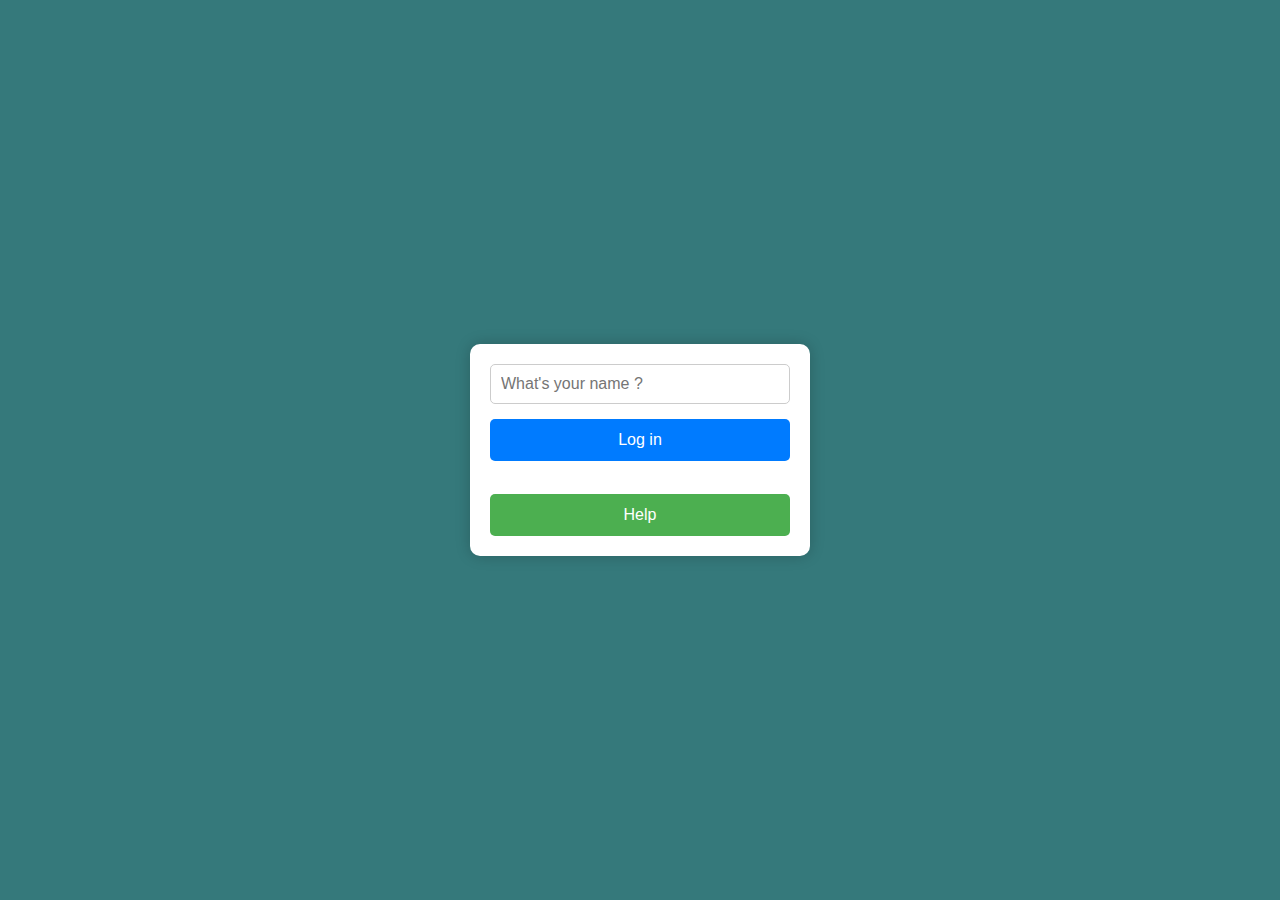
<file: index.html>
<!DOCTYPE html>
<html lang="en">
<head>
    <meta charset="UTF-8">
    <meta name="viewport" content="width=device-width, initial-scale=1.0">
    <title>Centered Form</title>
    <link rel="stylesheet" href="index.css">
</head>
<body>
    
    <div class="container">
        <input type="text" id="username" placeholder="What's your name ?">
        <button id="LogInButton" onclick="login()">Log in</button>
        <br><br>
        <button id="goToPage2" class="button">Help</button>
    </div>
    <script src="index.js"></script>


</body>
</html>
</file>
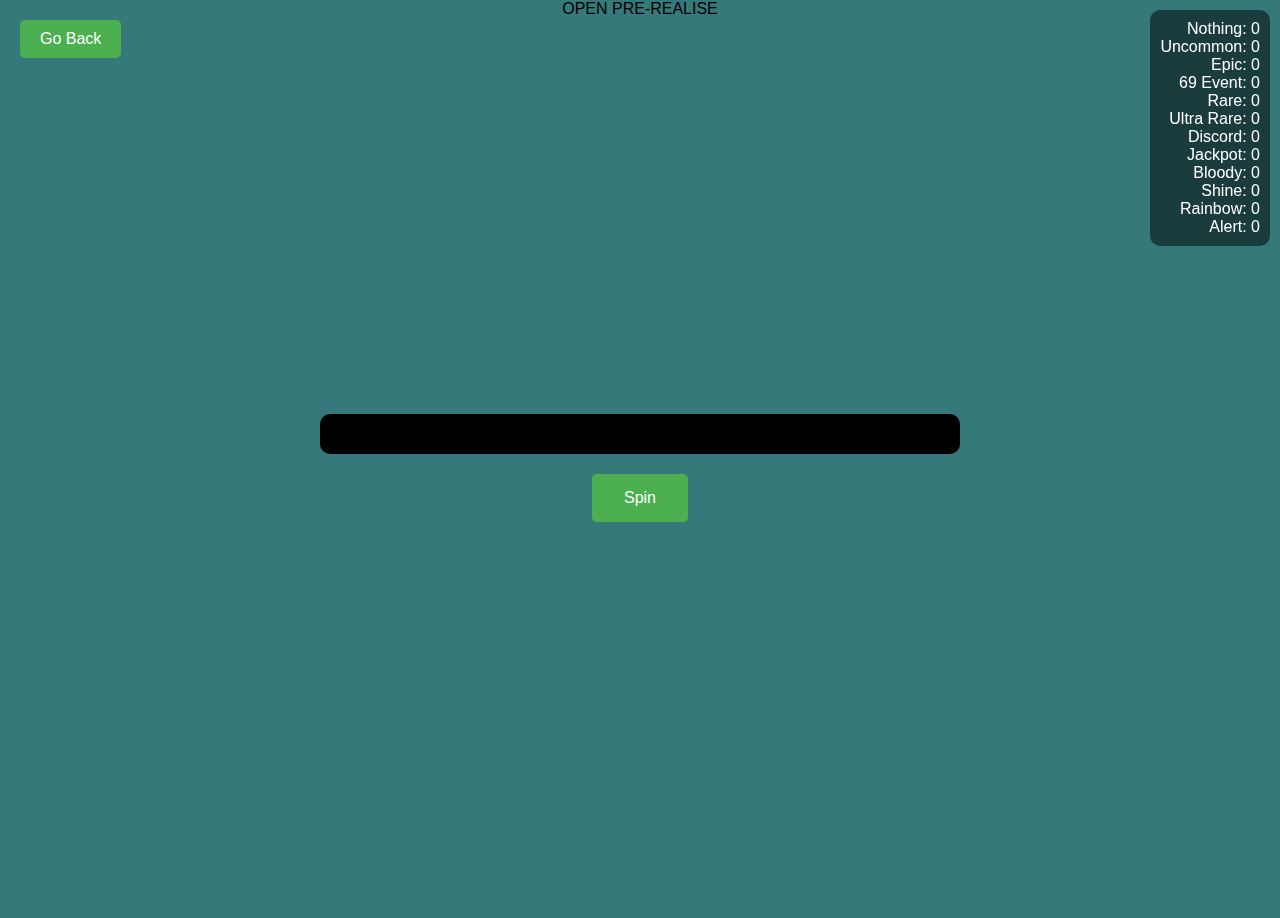
<file: BaBaBaBaBIndex.html>
<!DOCTYPE html>
<html lang="en">
<head>
    <meta charset="UTF-8">
    <meta name="viewport" content="width=device-width, initial-scale=1.0">
    <title>RNG Events</title>
    <link rel="stylesheet" href="Translateindex.css">
</head>
<body>
    <center><PRE-REALISE>OPEN PRE-REALISE</PRE-REALISE></center>
    <!-- Add this div to your HTML -->
<div id="chance-message" class="hidden">Chances for special events are increased by x2.0!</div>

    <div id="container">
        <div id="event-name-container">
            <div id="event-name"></div>
        </div>
        <button id="rng-button">Spin</button>
        <div id="event-counters">
            Nothing: 0<br>
            Uncommon: 0<br>
            Epic: 0<br>
            69 Event: 0<br>
            Rare: 0<br>
            Ultra Rare: 0<br>
            Discord: 0<br>
            Jackpot: 0<br>
            Bloody: 0<br>
            Shine: 0<br>
            Rainbow: 0<br>
            Alert: 0
        </div>
        
    </div>
    <div class="container">
        <button id="goBackButton" onclick="goBack()">Go Back</button>
    </div>
    
    <script src="Translateindex.js"></script>
</body>
</html>
</file>
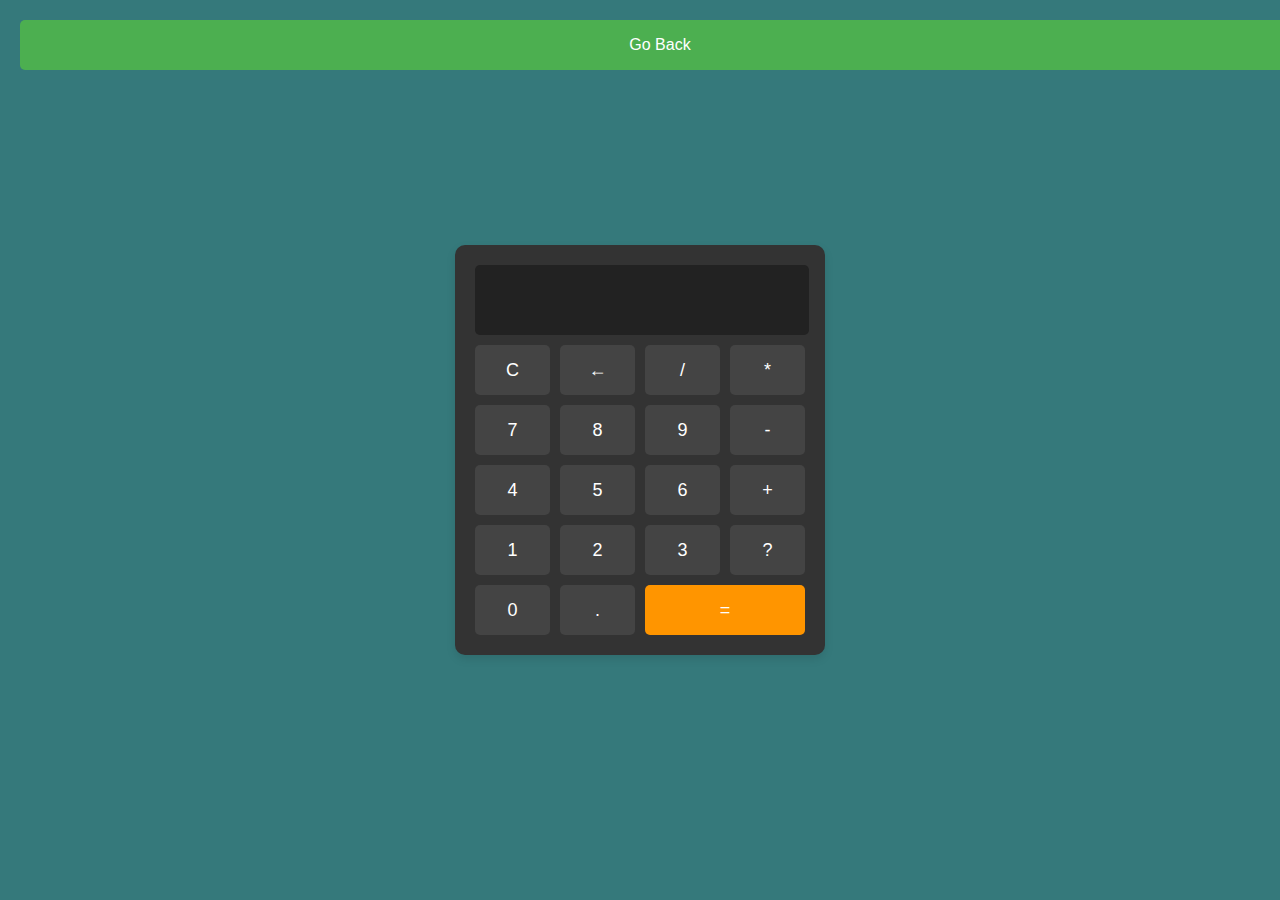
<file: BaBaBaBindex.html>
<!DOCTYPE html>
<html lang="en">
<head>
    <meta charset="UTF-8">
    <meta name="viewport" content="width=device-width, initial-scale=1.0">
    <title>Simple Calculator</title>
    <link rel="stylesheet" href="BaBaBaBindex.css">
</head>
<body>
    <div class="calculator">
        <input type="text" id="display" disabled>
        <div class="buttons">
            <button onclick="clearDisplay()">C</button>
            <button onclick="deleteLast()">←</button>
            <button onclick="appendValue('/')">/</button>
            <button onclick="appendValue('*')">*</button>
            <button onclick="appendValue('7')">7</button>
            <button onclick="appendValue('8')">8</button>
            <button onclick="appendValue('9')">9</button>
            <button onclick="appendValue('-')">-</button>
            <button onclick="appendValue('4')">4</button>
            <button onclick="appendValue('5')">5</button>
            <button onclick="appendValue('6')">6</button>
            <button onclick="appendValue('+')">+</button>
            <button onclick="appendValue('1')">1</button>
            <button onclick="appendValue('2')">2</button>
            <button onclick="appendValue('3')">3</button>
            <button onclick="appendRandomNumber()">?</button> <!-- New random number button -->
            <button onclick="appendValue('0')">0</button>
            <button onclick="appendValue('.')">.</button>
            <button onclick="calculateResult()" class="equals">=</button>

        </div>
    </div>

    <div class="container">
        <button id="goBackButton" onclick="goBack()">Go Back</button>
    </div>
    <script src="BaBaBaBindex.js"></script>
</body>
</html>
</file>
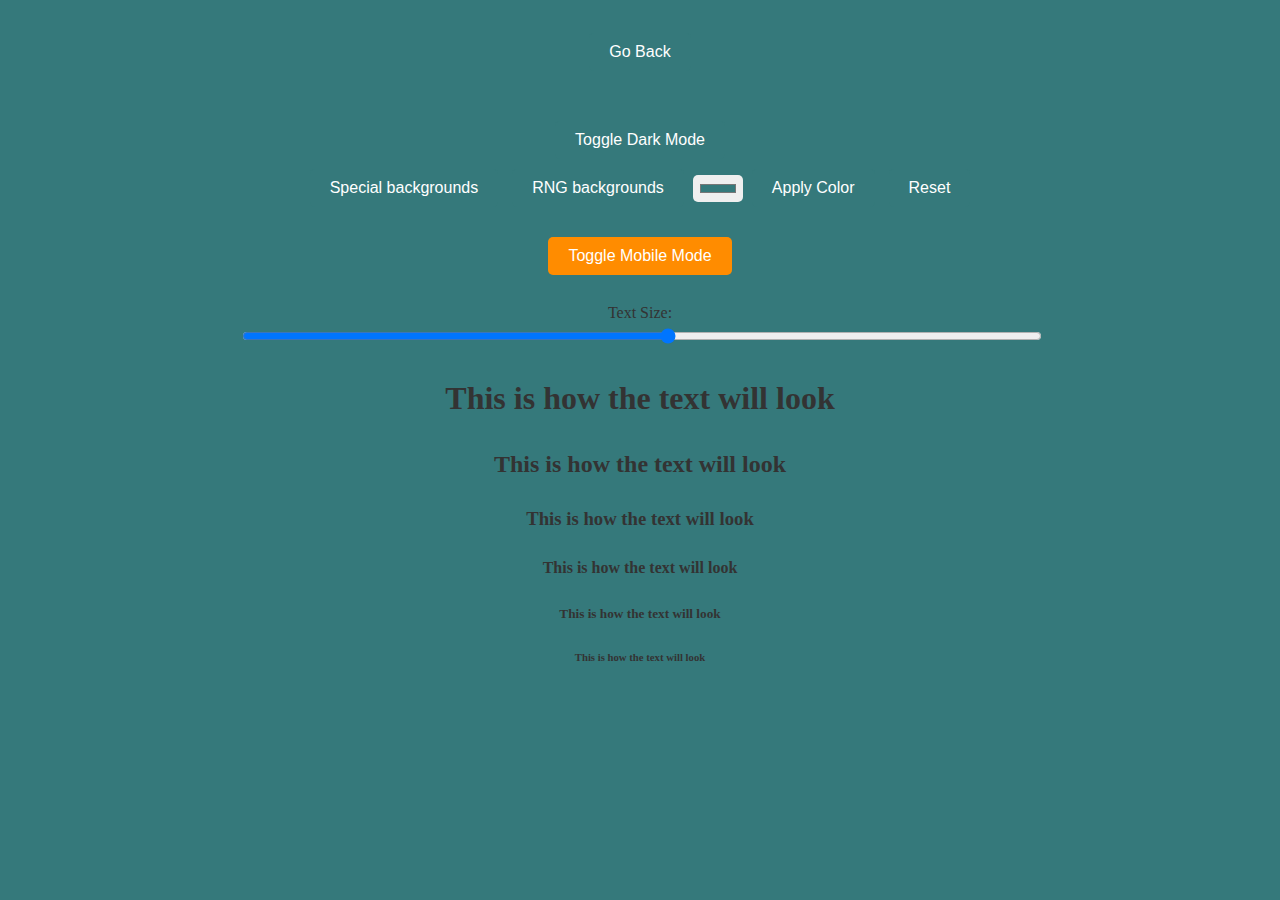
<file: babank.html>
<!DOCTYPE html>
<html lang="en">
<head>
    <meta charset="UTF-8">
    <meta name="viewport" content="width=device-width, initial-scale=1.0">
    <title>Dark/Light Mode Toggle</title>
    <link rel="stylesheet" href="babank.css">
</head>
<body>
    <div class="container">
        <button id="goBackButton" onclick="goBack()">Go Back</button>
    </div>
    <div class="container">
        <div id="buttonContainer">
            <button id="toggleButton">Toggle Dark Mode</button>
            <div id="colorControls">
                <button id="goBackButton1" onclick="goBack1()">Special backgrounds</button>
                <button id="goBackButton2" onclick="goBack2()">RNG backgrounds</button>
                <input type="color" id="colorPicker" value="#35797b">
                <button id="applyColorButton">Apply Color</button>
                <button id="resetBackground">Reset</button>

            </div>
            <div id="mobileModeBox">
                <button id="mobileModeButton">Toggle Mobile Mode</button>
            </div>
            <div id="textSizeControls">
                <label id="textSizeLabel" for="textSizeRange">Text Size:</label>
                <input type="range" id="textSizeRange" min="0" max="30" step="1" value="15">
            </div>
        </div>
        <h1>This is how the text will look</h1>
        <h2>This is how the text will look</h2>
        <h3>This is how the text will look</h3>
        <h4>This is how the text will look</h4>
        <h5>This is how the text will look</h5>
        <h6>This is how the text will look</h6>
    </div>
    <script src="babank.js"></script>
</body>
</html>
</file>
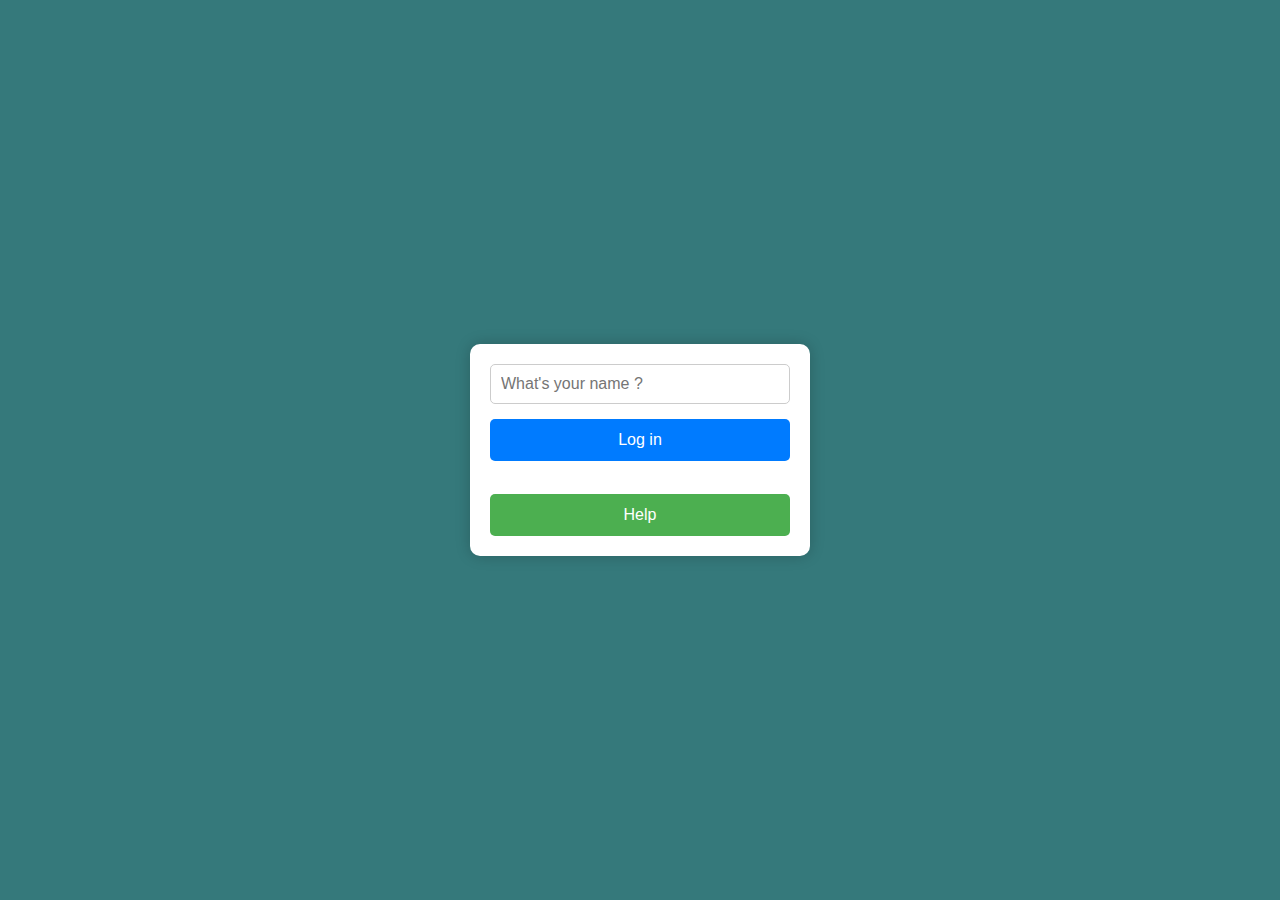
<file: bank.html>
<!DOCTYPE html>
<html lang="en">
<head>
    <meta charset="UTF-8">
    <meta name="viewport" content="width=device-width, initial-scale=1.0">
    <title>Document</title>
    <link rel="stylesheet" href="bank.css">
    
</head>
<body dir="rtl">
    <div class="container">
       <button id="goBackButton" onclick="goBack2()">setings</button>
    </div>
<center><h1 id="title"">Welcome</h1></center>
<br><br><br><br>
    <button id="openPageButton">
        <img src="download.png" alt="">
    </button>
    <button id="openPageButton1">
        <img src="baba.jpg" alt="">
    </button>
    <button id="openPageButton2">
        <img src="Screenshot 2024-08-10 123930.png" alt="">
    </button>
    <button id="openPageButton3">
        <img src="Screenshot 2024-08-11 133654.png" alt="">
    </button>
    <script src="bank.js"></script>
</body>
</html>
</file>
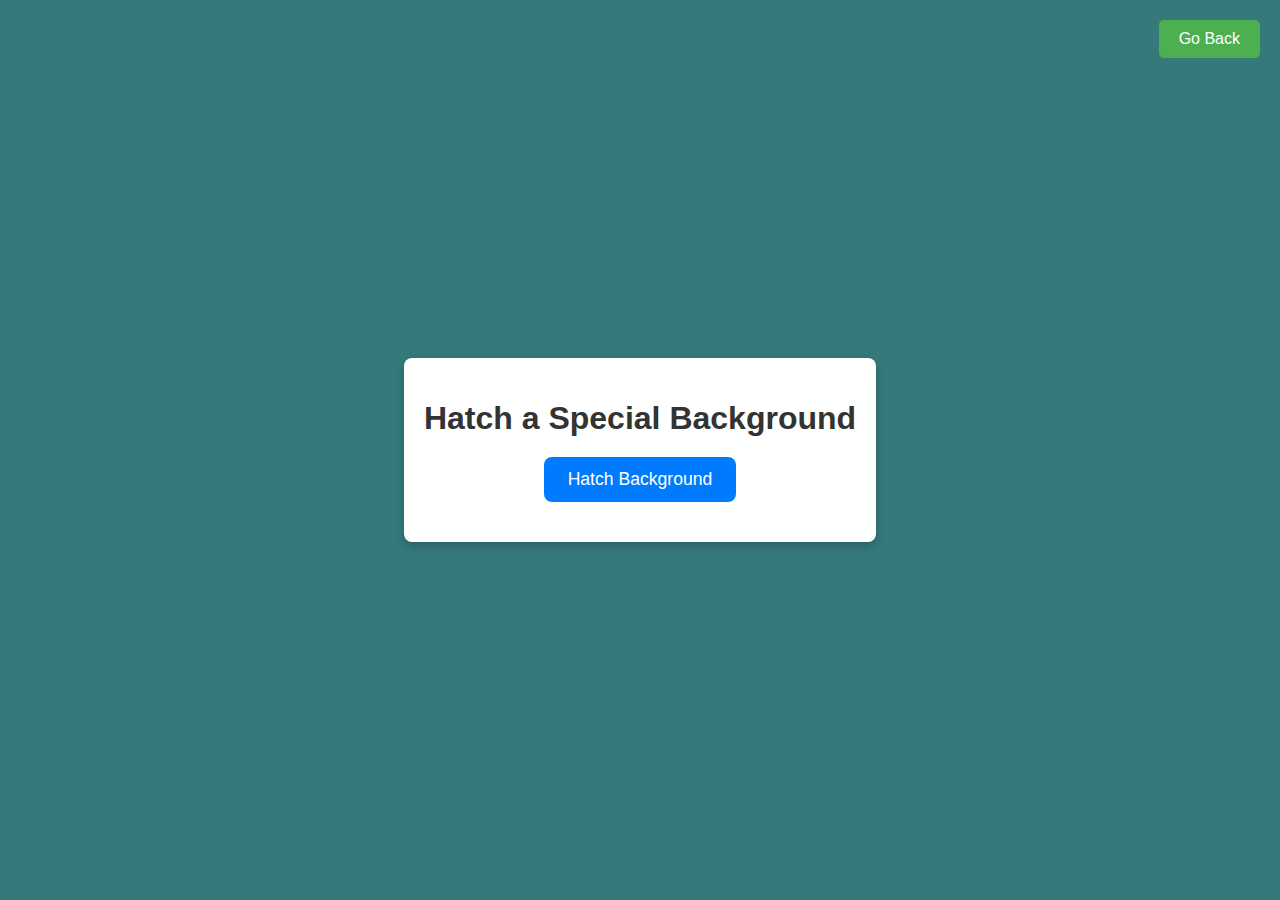
<file: BHG.html>
<!DOCTYPE html>
<html lang="en">
<head>
    <meta charset="UTF-8">
    <meta name="viewport" content="width=device-width, initial-scale=1.0">
    <title>Hatch a Special Background</title>
    <link rel="stylesheet" href="BHG.css">
</head>
<body>
    <div class="container">
        <h1>Hatch a Special Background</h1>
        <button id="hatchButton">Hatch Background</button>
        <p id="resultMessage"></p>
    </div>
<audio id="WOW" src="Wow.mp3"></audio>
<audio id="Lick" src="lick.mp3"></audio>
<button id="goBackButton" onclick="goBack()">Go Back</button>
    <script src="BHG.js"></script>
</body>
</html>
</file>
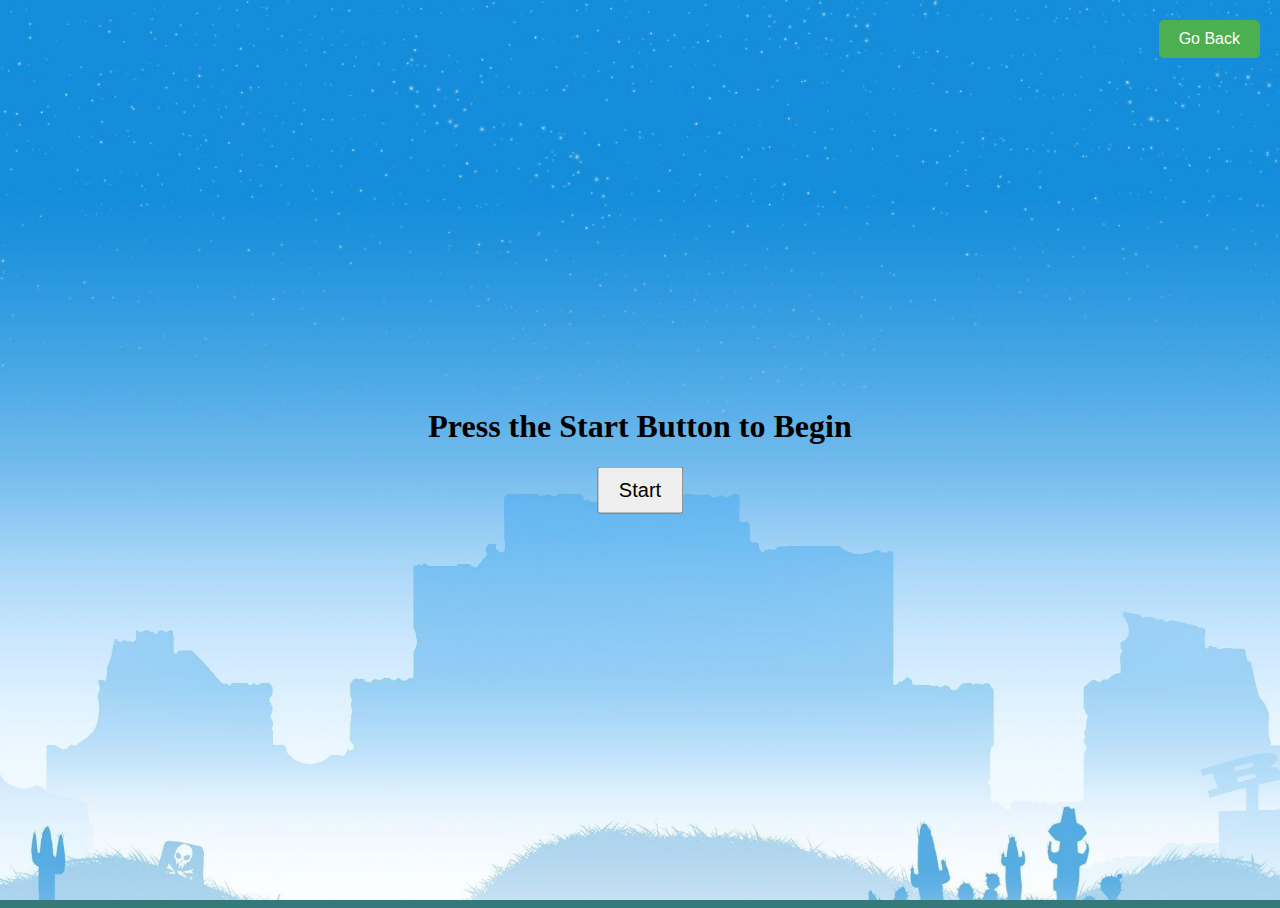
<file: BIBIBIndex.html>
<!DOCTYPE html>
<html lang="en">
    <head>
        <meta charset="UTF-8" />
        <meta name="viewport" content="width=device-width, initial-scale=1.0" />
        <title>Game Start</title>
        <link rel="stylesheet" href="BIBIBIndex.css" />
    </head>
    <body>
        <div id="startMenu">
            <h1>Press the Start Button to Begin</h1>
            <button id="startButton">Start</button>
        </div>

        <h1 id="scoreId"></h1>
        <img src="player.png" id="player" />
        <img src="car.webp" id="enemy" />
        
        <!-- Added Jump Button -->
       <center><button id="jumpButton">Jump/space</button></center> 

        <div id="floor"></div>

        <script src="BIBIBIndex.js"></script>

        <div class="container">
            <button id="goBackButton" onclick="goBack()">Go Back</button>
        </div>
    </body>
</html>
</file>
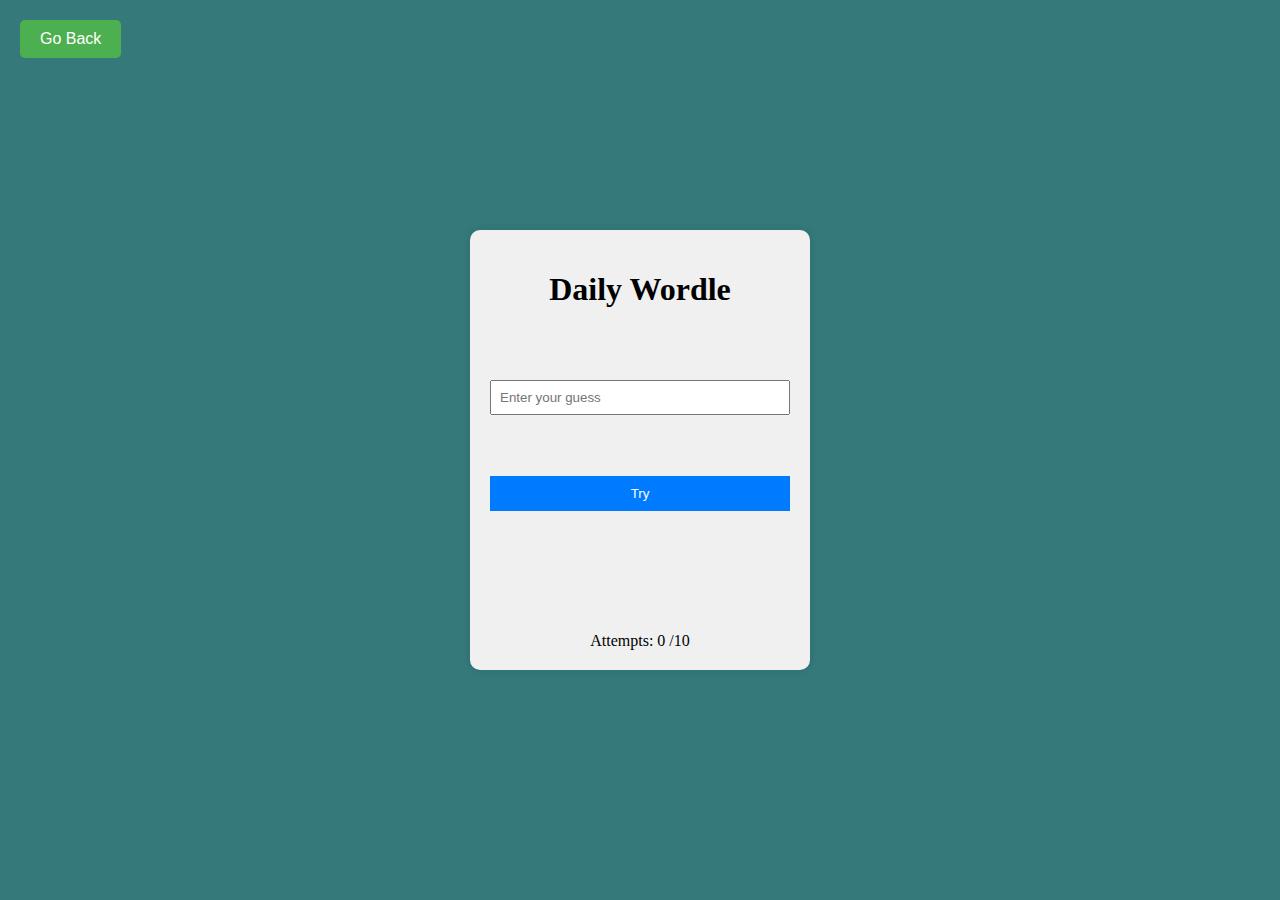
<file: bindex.html>
<!DOCTYPE html>
<html lang="en">
    <head>
        <meta charset="UTF-8" />
        <meta name="viewport" content="width=device-width, initial-scale=1.0" />
        <title>Daily Wordle</title>
        <link rel="stylesheet" href="hello.css" />
    </head>
    <body>

        <div class="container">
            <h1>Daily Wordle</h1>
            <input type="text" placeholder="Enter your guess" id="wordId" />
            <button onclick="guess()" id="TRY">Try</button>
            <div id="container"></div>
            <div id="attempts">Attempts: 0 /10 </div>
        </div>
        <audio id="guessSound" src="mech-keyboard-02-102918.mp3"></audio>
        <audio id="guessSoundLoose" src="8-bit-video-game-lose-sound-version-1-145828.mp3"></audio>
        <audio id="guessSoundWin" src="brass-fanfare-with-timpani-and-winchimes-reverberated-146260.mp3"></audio>
        

        <div class="ccontainer">
            <button id="goBackButton" onclick="goBack()">Go Back</button>
        </div>
        
        <script src="whatever.js"></script>
    </body>
</html>
</file>
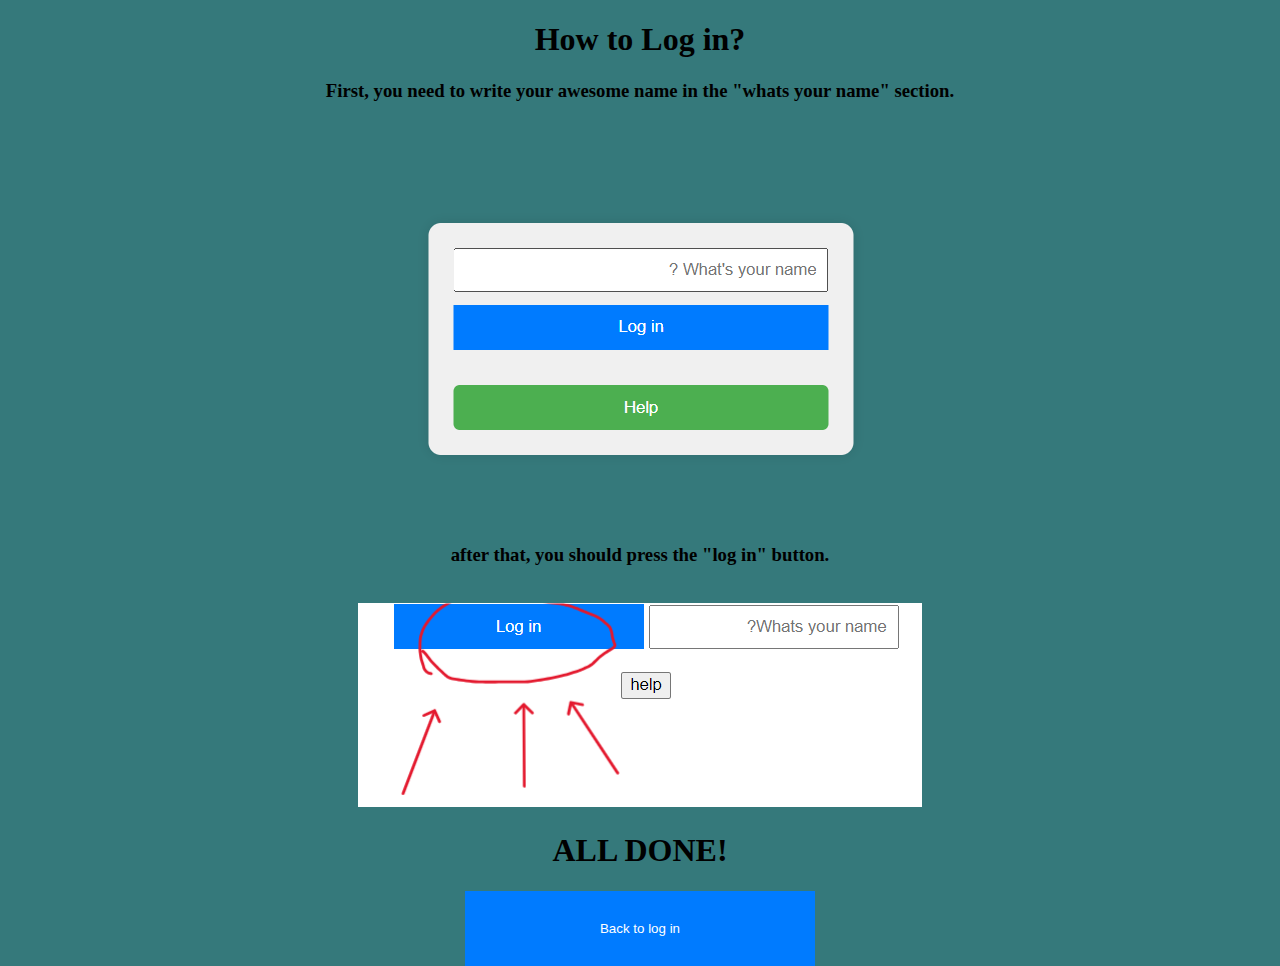
<file: page2.html>
<!DOCTYPE html>
<html lang="en">
<head>
    <meta charset="UTF-8">
    <meta name="viewport" content="width=device-width, initial-scale=1.0">
    <title>Guide</title>
    <link rel="stylesheet" href="glichfix1.css">
</head>
<body>
    <center>
<h1 id="WELCOMEGUIDE">How to Log in?</h1>
<h3>First, you need to write your awesome name in the "whats your name" section.</h3>
<br>
<img src="Screenshot 2024-08-09 133734.png" alt="">
<br> 
<h3>after that, you should press the "log in" button.</h3>
<br>
<img src="Screenshot 2024-07-26 1392447.png" alt="">
<h1 >ALL DONE!</h1>
<button id="backToPage1" class="button">Back to log in</button>         
    </center>

     



    <script src="index.js"></script>
</body>
</html>
</file>
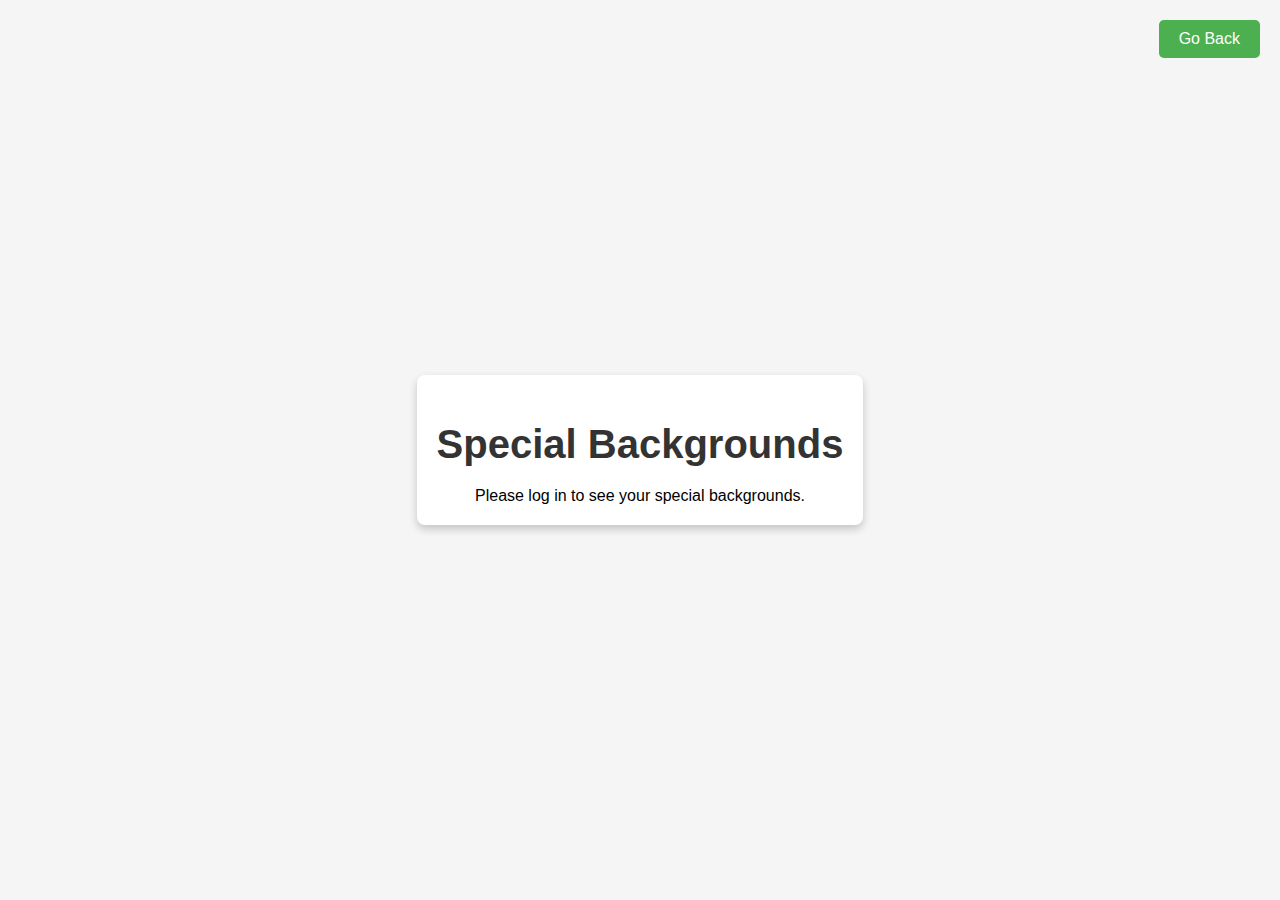
<file: SBP.html>
<!DOCTYPE html>
<html lang="en">
<head>
    <meta charset="UTF-8">
    <meta name="viewport" content="width=device-width, initial-scale=1.0">
    <title>Select a Special Background</title>
    <link rel="stylesheet" href="SBP.css">
</head>
<body>
    <div class="container">
        <h1>Special Backgrounds</h1>
        <div id="backgroundsContainer"></div>
    </div>
    <button id="goBackButton" onclick="goBack()">Go Back</button>

    <script src="SBP.js"></script>
</body>
</html>
</file>
<file: index.css>
/* Centered Container */
.container {
  width: 300px;
  padding: 20px;
  margin: auto;
  background-color: #ffffff; /* White background for better contrast */
  border-radius: 10px; /* Rounded corners */
  box-shadow: 0 0 15px rgba(0, 0, 0, 0.2); /* Slightly deeper shadow for more depth */
  position: absolute;
  top: 50%;
  left: 50%;
  transform: translate(-50%, -50%);
  text-align: center; /* Center the text and elements */
}

/* Style for input field */
input[type="text"] {
  width: 100%;  /* Make the input field take full width */
  padding: 10px; 
  border: 1px solid #ccc; /* Light border */
  border-radius: 5px; /* Rounded corners */
  margin-bottom: 15px; /* Space between input and button */
  box-sizing: border-box;
  font-size: 16px; /* Larger font size for better readability */
}

/* Style for button */
#LogInButton {
  width: 100%;  /* Make the button take full width */
  padding: 12px; 
  border: none; 
  background-color: #007bff; /* Primary blue color */
  color: white; 
  cursor: pointer; 
  border-radius: 5px; /* Rounded corners */
  font-size: 16px; /* Larger font size for better readability */
  transition: background-color 0.3s ease; /* Smooth transition for hover effect */
}

/* Hover effect for the button */
#LogInButton:hover {
  background-color: #0056b3; /* Darker blue on hover */
}

/* Additional button styling */
#goToPage2 {
  background-color: #4CAF50; /* Green */
  border: none;
  color: white;
  padding: 12px;
  width: 100%;  /* Make the button take full width */
  cursor: pointer;
  border-radius: 5px; /* Rounded corners */
  margin-top: 15px; /* Space between the two buttons */
  font-size: 16px; /* Larger font size for better readability */
  transition: background-color 0.3s ease; /* Smooth transition for hover effect */
}

#goToPage2:hover {
  background-color: #45a049; /* Slightly darker green on hover */
}

body {
  background-color: #35797b; /* Page background */
  margin: 0; /* Remove default margin */
  height: 100vh; /* Ensure the body takes full height of the viewport */
  display: flex;
  justify-content: center;
  align-items: center;
}
</file>
<file: Translateindex.css>
body {
    font-family: Arial, sans-serif;
    text-align: center;
    margin: 0;
    padding: 0;
    background-color: #35797b;
    overflow: hidden;
}

#container {
    display: flex;
    flex-direction: column;
    justify-content: center;
    align-items: center;
    height: 100vh;
    width: 100vw;
}

#event-name-container {
    background-color: black;
    color: white;
    padding: 20px;
    border-radius: 10px;
    margin-bottom: 20px;
    width: 80%;
    max-width: 600px;
    text-align: center;
}

#rng-button {
    background-color: #4CAF50;
    color: white;
    padding: 15px 32px;
    text-align: center;
    font-size: 16px;
    border: none;
    border-radius: 5px;
    cursor: pointer;
}

#rng-button:disabled {
    background-color: red;
}

#event-counters {
    position: fixed; /* Fixed position for staying on the right side */
    right: 10px; /* Position from the right edge */
    top: 10px; /* Position from the top edge */
    color: white;
    text-align: right;
    font-size: 16px;
    background-color: rgba(0, 0, 0, 0.5); /* Semi-transparent background for readability */
    padding: 10px;
    border-radius: 10px;
}

.fullscreen-effect {
    position: fixed;
    top: 0;
    left: 0;
    width: 100%;
    height: 100%;
    z-index: 9999;
    pointer-events: none;
    opacity: 0;
    transition: opacity 0.5s ease;
}

.fullscreen-effect.show {
    opacity: 1;
}

.epic-flash {
    animation: epic-flash 0.8s forwards;
}

@keyframes epic-flash {
    0% {
        background-color: purple;
    }
    100% {
        background-color: #35797b;
    }
}

.rainbow-background {
    animation: rainbow-background 1s forwards;
}

@keyframes rainbow-background {
    0% { background-color: red; }
    17% { background-color: orange; }
    34% { background-color: yellow; }
    51% { background-color: green; }
    68% { background-color: blue; }
    85% { background-color: indigo; }
    100% { background-color: violet; }
}

.animation-rainbow {
    animation: rainbow-effect 1s;
}

@keyframes rainbow-effect {
    0% { background-color: red; }
    17% { background-color: orange; }
    34% { background-color: yellow; }
    51% { background-color: green; }
    68% { background-color: blue; }
    85% { background-color: indigo; }
    100% { background-color: violet; }
}

.rainbow-flash {
    position: fixed;
    top: 0;
    left: 0;
    width: 100%;
    height: 100%;
    z-index: 9998; /* Ensure it's below the fullscreen effect but above other content */
    background-color: red; /* Default to the starting color */
    animation: rainbow-flash 1s forwards;
    pointer-events: none;
    opacity: 1;
}

@keyframes rainbow-flash {
    0% { background-color: red; }
    17% { background-color: orange; }
    34% { background-color: yellow; }
    51% { background-color: green; }
    68% { background-color: blue; }
    85% { background-color: indigo; }
    100% { background-color: violet; }
}

.rainbow-background-fast {
    animation: rainbow-background-fast 1s infinite; /* 1 second per cycle, infinite loop */
}

@keyframes rainbow-background-fast {
    0% { background-color: red; }
    14% { background-color: orange; }
    28% { background-color: yellow; }
    42% { background-color: green; }
    57% { background-color: blue; }
    71% { background-color: indigo; }
    85% { background-color: violet; }
    100% { background-color: red; }
}

#goBackButton {
    position: fixed;
    top: 20px;
    left: 20px;
    padding: 10px 20px;
    font-size: 16px;
    background-color: #4CAF50;
    color: white;
    border: none;
    border-radius: 5px;
    cursor: pointer;
    transition: background-color 0.3s;
}

#goBackButton:hover {
    background-color: #45a049;
}

.star-flash {
    position: absolute;
    top: 50%;
    left: 50%;
    width: 1500px;
    height: 1500px;
    background: url('https://static.vecteezy.com/system/resources/thumbnails/000/378/728/small_2x/Basic_Elements__28120_29.jpg') no-repeat center center; /* Add your star image here */
    background-size: contain;
    transform: translate(-50%, -50%);
    opacity: 0;
    pointer-events: none;
    z-index: 998; /* Ensure it's behind the event name and button */
    animation: star-flash 0.2s forwards;
}

@keyframes star-flash {
    0% {
        opacity: 1;
        transform: translate(-50%, -50%) scale(1);
    }
    100% {
        opacity: 0;
        transform: translate(-50%, -50%) scale(1.5);
    }
}

.light-blue-flash {
    position: fixed;
    top: 0;
    left: 0;
    width: 100%;
    height: 100%;
    background-color: lightblue;
    z-index: 9998; /* Ensure it's below the fullscreen effect but above other content */
    animation: light-blue-flash 1s forwards;
    pointer-events: none;
}

@keyframes light-blue-flash {
    0% { opacity: 1; }
    100% { opacity: 0; }
}

.spin-effect {
    animation: spin 0.1s linear infinite; /* Faster spinning */
}

@keyframes spin {
    from {
        transform: rotate(0deg);
    }
    to {
        transform: rotate(360deg);
    }
}

.jackpot-background {
    background-image: url('https://s.yimg.com/ny/api/res/1.2/Los6mzCRSjJasrN3ToweBw--/YXBwaWQ9aGlnaGxhbmRlcjt3PTY0MDtoPTM2MA--/https://media.zenfs.com/en/gobankingrates_644/8568c31625dea6e5aa8f75163bedfd92'); /* Replace with your image path */
    background-size: cover; /* Ensure the image covers the entire screen */
    background-repeat: no-repeat; /* Prevent repeating the image */
    background-attachment: fixed; /* Keep the image fixed relative to the viewport */
    /* No spinning animation for Jackpot */
}

/* Coin Drop Animation */
@keyframes coin-drop {
    0% {
        transform: translateY(-100px); /* Start above the viewport */
        opacity: 1;
    }
    100% {
        transform: translateY(100vh); /* End below the viewport */
        opacity: 0;
    }
}

.coin {
    position: absolute;
    font-size: 48px; /* Make coins larger */
    color: gold;
    animation: coin-drop 10s ease-in forwards; /* Fall for 20 seconds */
    opacity: 1; /* Ensure coins are visible */
    /* Randomize animation delay and timing */
    animation-delay: calc(7.7s * var(--random-delay)); /* Delay to spread out falls */
    animation-timing-function: ease-in;
}

/* Container for coins to handle overflow */
.coin-container {
    position: absolute;
    top: 0;
    left: 0;
    width: 100%;
    height: 100%;
    overflow: hidden; /* Hide overflow coins */
}

/* Shine Event Flash Effect */
.shine-effect {
    position: fixed;
    top: 0;
    left: 0;
    width: 100vw;
    height: 100vh;
    background: yellow;
    z-index: 9999;
    opacity: 0;
    transition: opacity 0.3s ease-in-out;
}

.shine-effect.show {
    opacity: 1;
}

/* Epic Event Gradient Background */
.epic-effect {
    background: linear-gradient(to bottom, lightpurple, purple, darkpurple);
}

/* Add these colors to your existing color definitions */
.lightpurple {
    color: #d3a6e0; /* Example light purple color */
}

.purple {
    color: #8a2be2; /* Example purple color */
}

.darkpurple {
    color: #4b0082; /* Example dark purple color */
}

/* CSS for the gradient background animation */
@keyframes bloodGradient {
    0% {
        background-color: darkred;
    }
    100% {
        background-color: red;
    }

        
    
}

.bloody-background {
    animation: bloodGradient 1.5s infinite;
}


/* Add this to your CSS file */
#chance-message {
    position: fixed;
    top: 20px; /* Adjust the position as needed */
    left: 50%;
    transform: translateX(-50%);
    padding: 10px 20px;
    background-color: gold;
    color: black;
    font-size: 18px;
    font-weight: bold;
    border-radius: 5px;
    z-index: 1000;
    display: none; /* Hide by default */
}

#chance-message.show {
    display: block; /* Show the message */
}

.hidden {
    display: none; /* For hiding elements */
}



.Rstar-flash {
    position: absolute;
    top: 50%;
    left: 50%;
    width: 1500px;
    height: 1500px;
    background: url('https://static.vecteezy.com/system/resources/thumbnails/000/378/728/small_2x/Basic_Elements__28120_29.jpg') no-repeat center center; /* Add your star image here */
    background-size: contain;
    transform: translate(-50%, -50%);
    opacity: 0;
    pointer-events: none;
    z-index: 998; /* Ensure it's behind the event name and button */
    animation: star-flash 0.2s infinite;
}
</file>
<file: BaBaBaBindex.css>
body {
    display: flex;
    justify-content: center;
    align-items: center;
    height: 100vh;
    background-color: #35797b;
    font-family: Arial, sans-serif;
    margin: 0;

    background-size: cover;
    background-position: center;
    background-repeat: no-repeat;
}

.calculator {
    background-color: #333;
    padding: 20px;
    border-radius: 10px;
    box-shadow: 0 4px 10px rgba(0, 0, 0, 0.1);
}

#display {
    width: 95%;
    height: 50px;
    background-color: #222;
    color: white;
    border: none;
    text-align: right;
    padding: 10px;
    margin-bottom: 10px;
    font-size: 24px;
    border-radius: 5px;
}

.buttons {
    display: grid;
    grid-template-columns: repeat(4, 1fr);
    gap: 10px;
}

button {
    width: 100%;
    height: 50px;
    font-size: 18px;
    background-color: #444;
    color: white;
    border: none;
    border-radius: 5px;
    cursor: pointer;
    transition: background-color 0.2s;
}

button:hover {
    background-color: #555;
}

button.equals {
    grid-column: span 2;
    background-color: #ff9500;
}

button.equals:hover {
    background-color: #e68a00;
}

#goBackButton {
    position: fixed;
    top: 20px;
    left: 20px;
    padding: 10px 20px;
    font-size: 16px;
    background-color: #4CAF50;
    color: white;
    border: none;
    border-radius: 5px;
    cursor: pointer;
    transition: background-color 0.3s;
}

#goBackButton:hover {
    background-color: #45a049;
}

/* Dark mode styles */
body.dark-mode {
    background-color: #333;
    color: #f0f0f0;
}

body.dark-mode button {
    background-color: #555;
}

body.dark-mode button:hover {
    background-color: #444;
}

/* Mobile mode styling */
body.mobile-mode {
    transform: scale(0.25); /* Scale down everything to 25% */
    transform-origin: top left; /* Adjust the origin to the top left */
    overflow: hidden; /* Hide overflow to prevent scrollbars */
}
body.dark-mode {
    background-color: #333 !important;
    color: #f0f0f0 !important;
}
</file>
<file: babank.css>
/* Basic styling for the body */
body {
    background-color: #f0f0f0;
    color: #333;
    font-size: 16px;
    line-height: 1.6;
    transition: background-color 0.3s, color 0.3s, transform 0.3s;
    background-size: cover;
    background-position: center;
    background-repeat: no-repeat;
}

/* Mobile mode styling */
body.mobile-mode {
    transform: scale(0.25); /* Adjust scale as needed */
    transform-origin: top left; /* Keeps the scale from the top left corner */
}

/* Container for central alignment and spacing */
.container {
    max-width: 800px;
    margin: 0 auto;
    padding: 20px;
    text-align: center;
}

/* Styling for buttons */
button {
    background-color: #35797b;
    color: #fff;
    border: none;
    padding: 10px 20px;
    margin: 5px;
    cursor: pointer;
    border-radius: 5px;
    font-size: 16px;
    transition: background-color 0.3s, transform 0.2s;
}

button:hover {
    background-color: #2a5e60;
    transform: scale(1.05);
}

button:active {
    transform: scale(0.95);
}

/* Styling for color picker and range input */
input[type="color"] {
    border: none;
    padding: 5px;
    border-radius: 5px;
}

input[type="range"] {
    width: 100%;
}

/* Mobile mode box styling */
#mobileModeBox {
    margin: 20px 0;
}

#mobileModeButton {
    background-color: #ff8c00;
}

#mobileModeButton:hover {
    background-color: #e07b00;
}

/* Text size controls styling */
#textSizeControls {
    margin: 20px 0;
}

/* Dark mode styles */
body.dark-mode {
    background-color: #333;
    color: #f0f0f0;
}

body.dark-mode button {
    background-color: #555;
}

body.dark-mode button:hover {
    background-color: #444;
}

body.dark-mode #mobileModeButton {
    background-color: #ff6f00;
}

body.dark-mode #mobileModeButton:hover {
    background-color: #e05e00;
}

/* Mobile mode styles */
body.mobile-mode {
    transform: scale(0.25); /* Scale down everything to 25% */
    transform-origin: top left; /* Adjust the origin to the top left */
    overflow: hidden; /* Hide overflow to prevent scrollbars */
}
</file>
<file: bank.css>
body {
    font-family: Arial, sans-serif;
    height: 100vh;
    margin: 0;
    background-color: #35797b;
}

button {
    border: none;
    background: none;
    cursor: pointer;
    padding: 0;
}

button img {
    display: block;
    width: 500px; /* Adjust size as needed */
    height: auto;
    transition: transform 0.3s ease;
}

button img:hover {
    transform: scale(1.1); /* Slight zoom effect on hover */
}

#goBackButton {
    position: fixed;
    top: 20px;
    left: 20px;
    padding: 10px 20px;
    font-size: 16px;
    background-color: #4CAF50;
    color: white;
    border: none;
    border-radius: 5px;
    cursor: pointer;
    transition: background-color 0.3s;
}

#goBackButton:hover {
    background-color: #45a049;
}
body {
    font-family: Arial, sans-serif;
    height: 100vh;
    margin: 0;
    background-color: #35797b;
    transition: background-color 0.3s, color 0.3s;
    background-size: cover;
    background-position: center;
    background-repeat: no-repeat;
}

button {
    border: none;
    background: none;
    cursor: pointer;
    padding: 0;
}

button img {
    display: block;
    width: 500px; /* Adjust size as needed */
    height: auto;
    transition: transform 0.3s ease;
}

button img:hover {
    transform: scale(1.1); /* Slight zoom effect on hover */
}

#goBackButton {
    position: fixed;
    top: 20px;
    left: 20px;
    padding: 10px 20px;
    font-size: 16px;
    background-color: #4CAF50;
    color: white;
    border: none;
    border-radius: 5px;
    cursor: pointer;
    transition: background-color 0.3s;
}

#goBackButton:hover {
    background-color: #45a049;
}

/* Dark mode styles */
body.dark-mode {
    background-color: #333;
    color: #f0f0f0;
}

body.dark-mode button {
    background-color: #555;
}

body.dark-mode button:hover {
    background-color: #444;
}

/* Mobile mode styling */
body.mobile-mode {
    transform: scale(0.25); /* Scale down everything to 25% */
    transform-origin: top left; /* Adjust the origin to the top left */
    overflow: hidden; /* Hide overflow to prevent scrollbars */
}
body.dark-mode {
    background-color: #333 !important;
    color: #f0f0f0 !important;
}
</file>
<file: BHG.css>
body {
    font-family: 'Segoe UI', Tahoma, Geneva, Verdana, sans-serif;
    background-color: #f5f5f5;
    margin: 0;
    padding: 0;
    display: flex;
    justify-content: center;
    align-items: center;
    height: 100vh;
    background-size: cover;
    background-position: center;
    background-repeat: no-repeat;
}

.container {
    max-width: 600px;
    margin: 0 auto;
    text-align: center;
    background: #fff;
    border-radius: 8px;
    box-shadow: 0 4px 8px rgba(0, 0, 0, 0.2);
    padding: 20px;
}

h1 {
    font-size: 2rem;
    margin-bottom: 20px;
    color: #333;
}

button {
    padding: 12px 24px;
    font-size: 1.1rem;
    cursor: pointer;
    background-color: #007bff;
    color: white;
    border: none;
    border-radius: 8px;
    transition: background-color 0.3s ease;
}

button:hover {
    background-color: #0056b3;
}

#resultMessage {
    margin-top: 20px;
    font-size: 1.2rem;
    color: #333;
}
#goBackButton {
    position: fixed;
    top: 20px;
    right: 20px;
    padding: 10px 20px;
    font-size: 16px;
    background-color: #4CAF50;
    color: white;
    border: none;
    border-radius: 5px;
    cursor: pointer;
    transition: background-color 0.3s;
}

#goBackButton:hover {
    background-color: #45a049;
}
</file>
<file: BIBIBIndex.css>
html,
body {
    height: 100vh; 
}

body {
    overflow: hidden;
    background-image: url(background.jpeg);
    background-size: cover;
    background-size: cover;
    background-position: center;
    background-repeat: no-repeat;
}

#floor {
    width: 100%;
    height: 100px;
    background-image: url(floor.png);
    position: absolute;
    bottom: 0;
    left: 0;
}

#player {
    width: 150px;
    height: 150px;
    position: absolute;
    bottom: 50px;
    left: 140px;
}

.jump {
    animation-name: jump;
    animation-duration: 1s;
    animation-timing-function: cubic-bezier(0.68, -0.55, 0.27, 1.55);
}

@keyframes jump {
    0% {
        bottom: 50px;
    }
    50% {
        bottom: 500px;
    }
    100% {
        bottom: 50px;
    }
}

#enemy {
    width: 200px;
    height: 70px;
    position: absolute;
    bottom: 50px;
    right: 0;
    transform: translateX(100%);
    animation-name: drive;
    animation-duration: 1.5s;
    animation-timing-function: linear;
    animation-iteration-count: infinite;
}

@keyframes drive {
    0% {
        right: 0;
        transform: translateX(100%);
    }
    100% {
        right: 100%;
        transform: translateX(-100%);
    }
}

#overId {
    font-size: 100px;
    text-align: center;
    color: red;
}

#result {
    font-size: 50px;
    text-align: center;
    color: green;
    font-weight: bold;
}

#best {
    font-size: 40px;
    text-align: center;
    color: white;
}

#startMenu {
    position: absolute;
    top: 50%;
    left: 50%;
    transform: translate(-50%, -50%);
    text-align: center;
}

#startButton {
    font-size: 20px;
    padding: 10px 20px;
    cursor: pointer;
}

#jumpButton {
    position: fixed;
    top: 10px;
    left: 50%;
    transform: translateX(-50%);
    padding: 15px 30px;
    font-size: 18px;
    background-color: #f0ad4e;
    border: none;
    border-radius: 10px;
    color: white;
    cursor: pointer;
    display: none; 
}

#scoreId,
#player,
#enemy,
#floor {
    display: none; 
}

#overId,
#result,
#best {
    margin-top: 20px;
}

#goBackButton {
    position: fixed;
    top: 20px;
    right: 20px;
    padding: 10px 20px;
    font-size: 16px;
    background-color: #4CAF50;
    color: white;
    border: none;
    border-radius: 5px;
    cursor: pointer;
    transition: background-color 0.3s;
}

#goBackButton:hover {
    background-color: #45a049;
}

/* Dark mode styles */
body.dark-mode {
    background-color: #333 !important;
    color: #f0f0f0 !important;
}

body.dark-mode button {
    background-color: #555;
}

body.dark-mode button:hover {
    background-color: #444;
}

/* Mobile mode styling */

body.mobile-mode #player {
    width: 100.5px; /* 150px / 4 */
    height: 100.5px; /* 150px / 4 */
}

body.mobile-mode .jump {
    animation-duration: 2s; /* 1s * 3 */
}

body.mobile-mode #enemy {
    animation-duration: 2.5s; /* 1.5s * 3 */
}

/* Mobile mode styling adjustments */
body.mobile-mode #jumpButton {
    display: block; /* Ensure the button is visible in mobile mode */
    position: fixed;
    bottom: 20px; /* Adjust the position to be more accessible on mobile */
    left: 50%;
    transform: translateX(-50%);
    padding: 20px 40px; /* Increase padding for better touch targets */
    font-size: 24px; /* Larger font size for readability */
    background-color: #f0ad4e;
    border: none;
    border-radius: 12px; /* Slightly larger border radius for a rounded look */
    color: white;
    cursor: pointer;
    z-index: 1000; /* Ensure the button is above other elements */
    box-shadow: 0 4px 8px rgba(0, 0, 0, 0.2); /* Add a shadow for better visibility */
}

body.mobile-mode #jumpButton:hover {
    background-color: #e09e3a; /* Slightly darker color for hover effect */
}
/* Mobile mode styling adjustments */
/* Mobile mode styling adjustments */
/* Mobile mode styling adjustments */
/* Mobile mode styling adjustments */
body.mobile-mode #jumpButton {
    display: block; /* Ensure the button is visible in mobile mode */
    position: fixed;
    top: 80%; /* Move the button a bit lower on the screen */
    right: 100px; /* Move the button a bit more to the right */
    width: 130px; /* Increase width to make the button larger */
    height: 130px; /* Increase height to make the button larger */
    padding: 0; /* Remove padding to maintain circular shape */
    font-size: 24px; /* Increase font size for better readability */
    background-color: #f0ad4e;
    border: none;
    border-radius: 50%; /* Make the button circular */
    color: white;
    cursor: pointer;
    display: flex; /* Center text horizontally and vertically */
    align-items: center; /* Center text vertically */
    justify-content: center; /* Center text horizontally */
    z-index: 1000; /* Ensure the button is above other elements */
    box-shadow: 0 4px 8px rgba(0, 0, 0, 0.2); /* Add a shadow for better visibility */
    transform: translateY(-50%); /* Adjust for vertical centering */
}

body.mobile-mode #jumpButton:hover {
    background-color: #e09e3a; /* Slightly darker color for hover effect */
}
</file>
<file: hello.css>
.container {
  width: 300px;
  padding: 20px;
  margin: auto;
  background-color: #f0f0f0; /* Light gray background */
  border-radius: 10px; /* Rounded corners */
  box-shadow: 0 0 10px rgba(0, 0, 0, 0.1); /* Subtle shadow for depth */
  position: relative; /* Position relative for absolute positioning of the counter */
  text-align: center; /* Center text and elements */
  height: 400px; /* Set a fixed height for the container */
  display: flex;
  flex-direction: column;
  justify-content: space-between; /* Space between input/button and attempts counter */
}

#container {
  display: grid;
  grid-template-columns: repeat(5, 1fr); /* 5 columns for 5 letters */
  width: 100%; /* Full width of the container */
  gap: 5px;
  margin-bottom: 10px; /* Space between letters and attempts counter */
}

.letter {
  padding: 10px;
  background-color: red;
}

input[type="text"] {
  width: 100%;
  padding: 8px;
  box-sizing: border-box;
  margin-bottom: 10px;
}

#TRY {
  width: 100%;
  padding: 10px;
  border: none;
  background-color: #007bff;
  color: white;
  cursor: pointer;
  box-sizing: border-box;
}

#TRY:hover {
  background-color: #0056b3;
}

#attempts {
  margin-top: 10px;
}

  
  
  body {
    background-color: #35797b; /* Page background */
    margin: 0; /* Remove default margin */
    height: 100vh; /* Ensure the body takes full height of the viewport */
    display: flex;
    justify-content: center;
    align-items: center;
    background-size: cover;
    background-position: center;
    background-repeat: no-repeat;
  }

  #goBackButton {
    position: fixed;
    top: 20px;
    left: 20px;
    padding: 10px 20px;
    font-size: 16px;
    background-color: #4CAF50;
    color: white;
    border: none;
    border-radius: 5px;
    cursor: pointer;
    transition: background-color 0.3s;
}

#goBackButton:hover {
    background-color: #45a049;
}
  
/* Dark mode styles */
body.dark-mode {
  background-color: #333;
  color: #f0f0f0;
}

body.dark-mode button {
  background-color: #555;
}

body.dark-mode button:hover {
  background-color: #444;
}

/* Mobile mode styling */
body.mobile-mode {
  transform: scale(0.60); /* Scale down everything to 25% */
  transform-origin: top left; /* Adjust the origin to the top left */
  overflow: hidden; /* Hide overflow to prevent scrollbars */
}
body.dark-mode {
  background-color: #333 !important;
  color: #f0f0f0 !important;
}
</file>
<file: glichfix1.css>
#backToPage1 {
    width: 350px;  /* Make the button take full width */
    padding: 30px; 
    border: none; 
    background-color: #007bff; 
    color: white; 
    cursor: pointer; 

   
  }
  body {
    background-color: #35797b; /* Page background */
    margin: 0; /* Remove default margin */
    height: 100vh; /* Ensure the body takes full height of the viewport */
   
    justify-content: center;
    align-items: center;
  }
</file>
<file: SBP.css>
body {
    font-family: 'Segoe UI', Tahoma, Geneva, Verdana, sans-serif;
    background-color: #f5f5f5;
    margin: 0;
    padding: 0;
    display: flex;
    justify-content: center;
    align-items: center;
    height: 100vh;
        background-size: cover; /* Makes the background image cover the entire viewport */
        background-position: center; /* Centers the background image */
        background-repeat: no-repeat; /* Prevents the image from repeating */
    
}

.container {
    max-width: 800px;
    margin: 0 auto;
    text-align: center;
    background: #fff;
    border-radius: 8px;
    box-shadow: 0 4px 8px rgba(0, 0, 0, 0.2);
    padding: 20px;
}

h1 {
    font-size: 2.5rem;
    margin-bottom: 20px;
    color: #333;
}

.backgroundOption {
    width: 150px;
    height: 150px;
    margin: 10px;
    background-size: cover;
    background-position: center;
    display: inline-block;
    cursor: pointer;
    border: 3px solid #ddd;
    border-radius: 8px;
    transition: transform 0.3s ease, border-color 0.3s ease;
    position: relative;
}

.backgroundOption:hover {
    transform: scale(1.1);
    border-color: #888;
}

.selectButton {
    position: absolute;
    bottom: 10px;
    left: 50%;
    transform: translateX(-50%);
    padding: 5px 10px;
    border: none;
    background-color: #007bff;
    color: white;
    cursor: pointer;
    border-radius: 5px;
}

.selectButton:hover {
    background-color: #0056b3;
}

#backgroundsContainer {
    display: flex;
    flex-wrap: wrap;
    justify-content: center;
}

.backgroundOption {
    width: 150px; /* Adjust as needed */
    height: 150px; /* Adjust as needed */
    margin: 10px;
    background-size: cover; /* Ensures the image covers the entire container */
    background-position: center; /* Centers the image within the container */
    background-repeat: no-repeat; /* Prevents the image from repeating */
    display: inline-block;
    cursor: pointer;
    border: 3px solid #ddd;
    border-radius: 8px;
    transition: transform 0.3s ease, border-color 0.3s ease;
}
#goBackButton {
    position: fixed;
    top: 20px;
    right: 20px;
    padding: 10px 20px;
    font-size: 16px;
    background-color: #4CAF50;
    color: white;
    border: none;
    border-radius: 5px;
    cursor: pointer;
    transition: background-color 0.3s;
}

#goBackButton:hover {
    background-color: #45a049;
}
</file>
